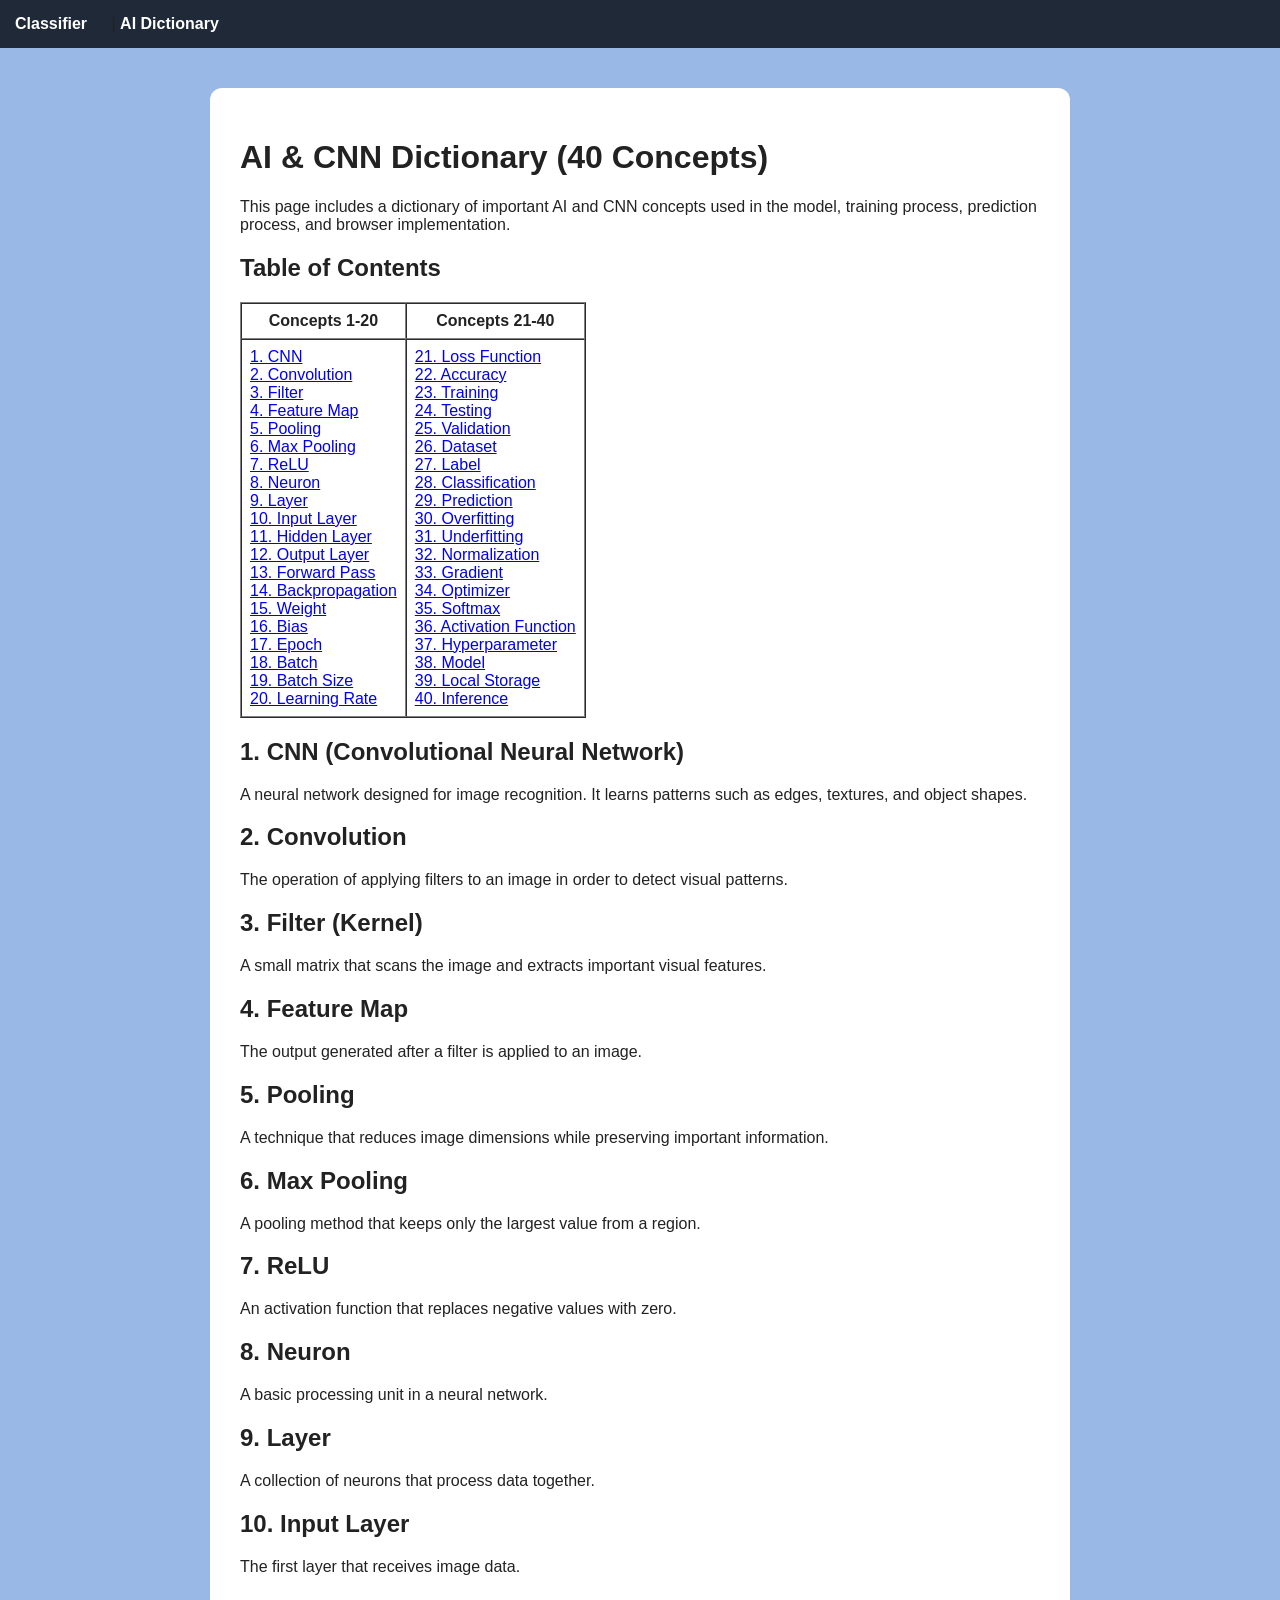
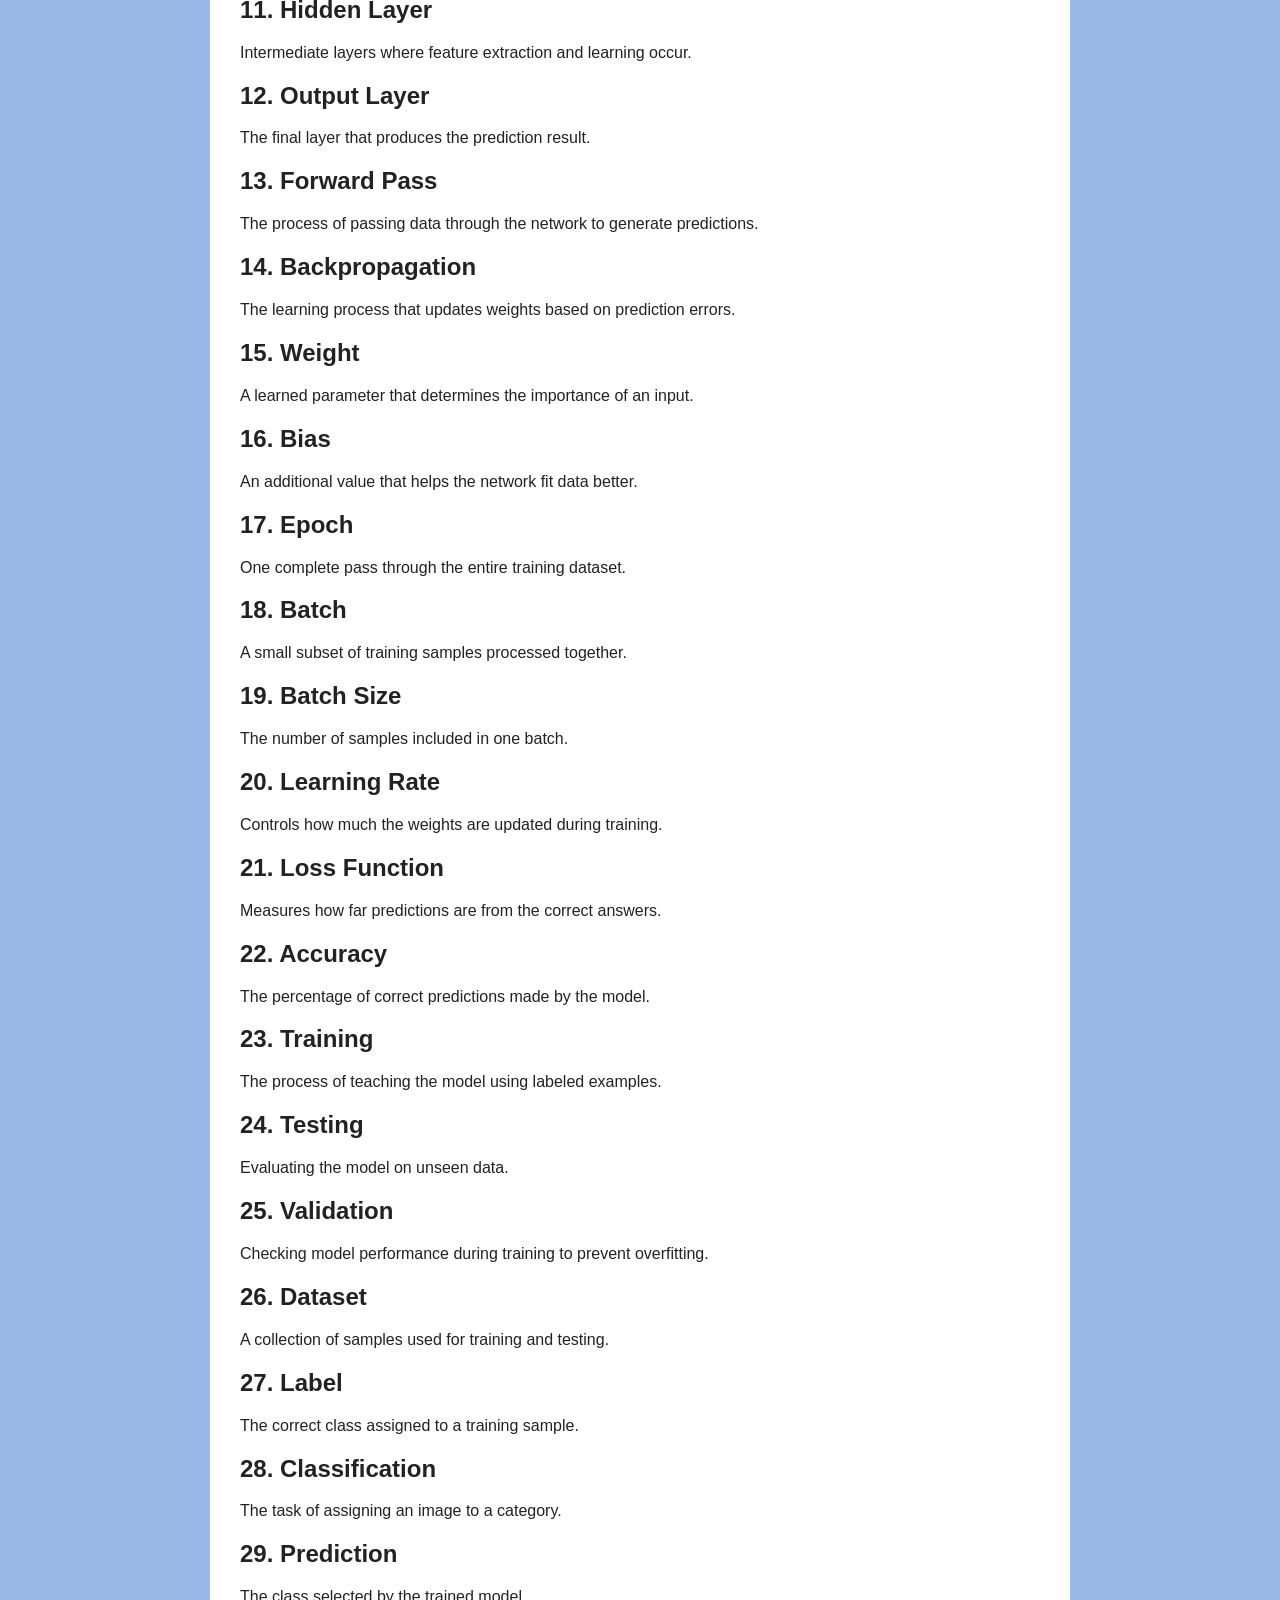
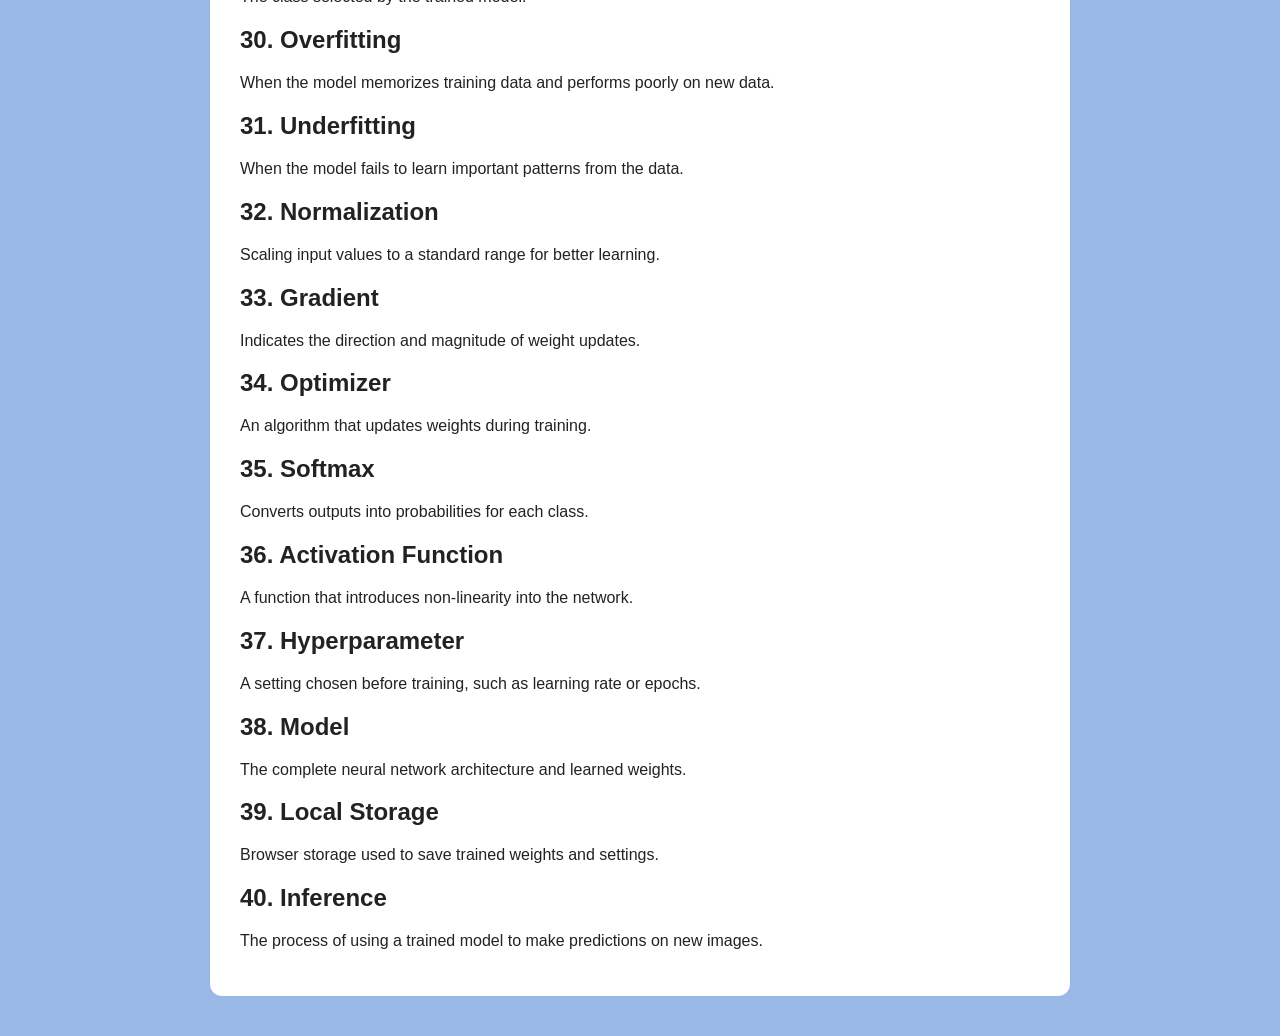
<file: explanation.html>
<!DOCTYPE html>
<html lang="en">
<head>
  <meta charset="UTF-8">
  <title>AI & CNN Dictionary</title>
  <link rel="stylesheet" href="style.css" />
</head>
<body>

  <nav>
    <a href="index.html">Classifier</a> |
    <a href="dictionary.html">AI Dictionary</a>
  </nav>

  <main>
    <h1>AI & CNN Dictionary (40 Concepts)</h1>

    <p>
      This page includes a dictionary of important AI and CNN concepts used in the model,
      training process, prediction process, and browser implementation.
    </p>

    <h2>Table of Contents</h2>

<table border="1" cellpadding="8" cellspacing="0">
  <tr>
    <th>Concepts 1-20</th>
    <th>Concepts 21-40</th>
  </tr>

  <tr>
    <td>
      <a href="#cnn">1. CNN</a><br>
      <a href="#convolution">2. Convolution</a><br>
      <a href="#filter">3. Filter</a><br>
      <a href="#feature-map">4. Feature Map</a><br>
      <a href="#pooling">5. Pooling</a><br>
      <a href="#max-pooling">6. Max Pooling</a><br>
      <a href="#relu">7. ReLU</a><br>
      <a href="#neuron">8. Neuron</a><br>
      <a href="#layer">9. Layer</a><br>
      <a href="#input-layer">10. Input Layer</a><br>
      <a href="#hidden-layer">11. Hidden Layer</a><br>
      <a href="#output-layer">12. Output Layer</a><br>
      <a href="#forward-pass">13. Forward Pass</a><br>
      <a href="#backpropagation">14. Backpropagation</a><br>
      <a href="#weight">15. Weight</a><br>
      <a href="#bias">16. Bias</a><br>
      <a href="#epoch">17. Epoch</a><br>
      <a href="#batch">18. Batch</a><br>
      <a href="#batch-size">19. Batch Size</a><br>
      <a href="#learning-rate">20. Learning Rate</a>
    </td>

    <td>
      <a href="#loss-function">21. Loss Function</a><br>
      <a href="#accuracy">22. Accuracy</a><br>
      <a href="#training">23. Training</a><br>
      <a href="#testing">24. Testing</a><br>
      <a href="#validation">25. Validation</a><br>
      <a href="#dataset">26. Dataset</a><br>
      <a href="#label">27. Label</a><br>
      <a href="#classification">28. Classification</a><br>
      <a href="#prediction">29. Prediction</a><br>
      <a href="#overfitting">30. Overfitting</a><br>
      <a href="#underfitting">31. Underfitting</a><br>
      <a href="#normalization">32. Normalization</a><br>
      <a href="#gradient">33. Gradient</a><br>
      <a href="#optimizer">34. Optimizer</a><br>
      <a href="#softmax">35. Softmax</a><br>
      <a href="#activation-function">36. Activation Function</a><br>
      <a href="#hyperparameter">37. Hyperparameter</a><br>
      <a href="#model">38. Model</a><br>
      <a href="#local-storage">39. Local Storage</a><br>
      <a href="#inference">40. Inference</a>
    </td>
  </tr>
</table>

    <h2 id="cnn">1. CNN (Convolutional Neural Network)</h2>
    <p>A neural network designed for image recognition. It learns patterns such as edges, textures, and object shapes.</p>

    <h2 id="convolution">2. Convolution</h2>
    <p>The operation of applying filters to an image in order to detect visual patterns.</p>

    <h2 id="filter">3. Filter (Kernel)</h2>
    <p>A small matrix that scans the image and extracts important visual features.</p>

    <h2 id="feature-map">4. Feature Map</h2>
    <p>The output generated after a filter is applied to an image.</p>

    <h2 id="pooling">5. Pooling</h2>
    <p>A technique that reduces image dimensions while preserving important information.</p>

    <h2 id="max-pooling">6. Max Pooling</h2>
    <p>A pooling method that keeps only the largest value from a region.</p>

    <h2 id="relu">7. ReLU</h2>
    <p>An activation function that replaces negative values with zero.</p>

    <h2 id="neuron">8. Neuron</h2>
    <p>A basic processing unit in a neural network.</p>

    <h2 id="layer">9. Layer</h2>
    <p>A collection of neurons that process data together.</p>

    <h2 id="input-layer">10. Input Layer</h2>
    <p>The first layer that receives image data.</p>

    <h2 id="hidden-layer">11. Hidden Layer</h2>
    <p>Intermediate layers where feature extraction and learning occur.</p>

    <h2 id="output-layer">12. Output Layer</h2>
    <p>The final layer that produces the prediction result.</p>

    <h2 id="forward-pass">13. Forward Pass</h2>
    <p>The process of passing data through the network to generate predictions.</p>

    <h2 id="backpropagation">14. Backpropagation</h2>
    <p>The learning process that updates weights based on prediction errors.</p>

    <h2 id="weight">15. Weight</h2>
    <p>A learned parameter that determines the importance of an input.</p>

    <h2 id="bias">16. Bias</h2>
    <p>An additional value that helps the network fit data better.</p>

    <h2 id="epoch">17. Epoch</h2>
    <p>One complete pass through the entire training dataset.</p>

    <h2 id="batch">18. Batch</h2>
    <p>A small subset of training samples processed together.</p>

    <h2 id="batch-size">19. Batch Size</h2>
    <p>The number of samples included in one batch.</p>

    <h2 id="learning-rate">20. Learning Rate</h2>
    <p>Controls how much the weights are updated during training.</p>

    <h2 id="loss-function">21. Loss Function</h2>
    <p>Measures how far predictions are from the correct answers.</p>

    <h2 id="accuracy">22. Accuracy</h2>
    <p>The percentage of correct predictions made by the model.</p>

    <h2 id="training">23. Training</h2>
    <p>The process of teaching the model using labeled examples.</p>

    <h2 id="testing">24. Testing</h2>
    <p>Evaluating the model on unseen data.</p>

    <h2 id="validation">25. Validation</h2>
    <p>Checking model performance during training to prevent overfitting.</p>

    <h2 id="dataset">26. Dataset</h2>
    <p>A collection of samples used for training and testing.</p>

    <h2 id="label">27. Label</h2>
    <p>The correct class assigned to a training sample.</p>

    <h2 id="classification">28. Classification</h2>
    <p>The task of assigning an image to a category.</p>

    <h2 id="prediction">29. Prediction</h2>
    <p>The class selected by the trained model.</p>

    <h2 id="overfitting">30. Overfitting</h2>
    <p>When the model memorizes training data and performs poorly on new data.</p>

    <h2 id="underfitting">31. Underfitting</h2>
    <p>When the model fails to learn important patterns from the data.</p>

    <h2 id="normalization">32. Normalization</h2>
    <p>Scaling input values to a standard range for better learning.</p>

    <h2 id="gradient">33. Gradient</h2>
    <p>Indicates the direction and magnitude of weight updates.</p>

    <h2 id="optimizer">34. Optimizer</h2>
    <p>An algorithm that updates weights during training.</p>

    <h2 id="softmax">35. Softmax</h2>
    <p>Converts outputs into probabilities for each class.</p>

    <h2 id="activation-function">36. Activation Function</h2>
    <p>A function that introduces non-linearity into the network.</p>

    <h2 id="hyperparameter">37. Hyperparameter</h2>
    <p>A setting chosen before training, such as learning rate or epochs.</p>

    <h2 id="model">38. Model</h2>
    <p>The complete neural network architecture and learned weights.</p>

    <h2 id="local-storage">39. Local Storage</h2>
    <p>Browser storage used to save trained weights and settings.</p>

    <h2 id="inference">40. Inference</h2>
    <p>The process of using a trained model to make predictions on new images.</p>

  </main>

</body>
</html>
</file>
<file: style.css>
body {
  font-family: Arial, sans-serif;
  margin: 0;
  background: #9ab8e5;
  color: #222;
}

nav {
  background: #1f2937;
  padding: 15px;
}

nav a {
  color: white;
  margin-right: 20px;
  text-decoration: none;
  font-weight: bold;
}

main {
  max-width: 800px;
  margin: 40px auto;
  background: white;
  padding: 30px;
  border-radius: 12px;
}

button {
  padding: 10px 18px;
  cursor: pointer;
}

#result {
  margin-top: 20px;
}
</file>
